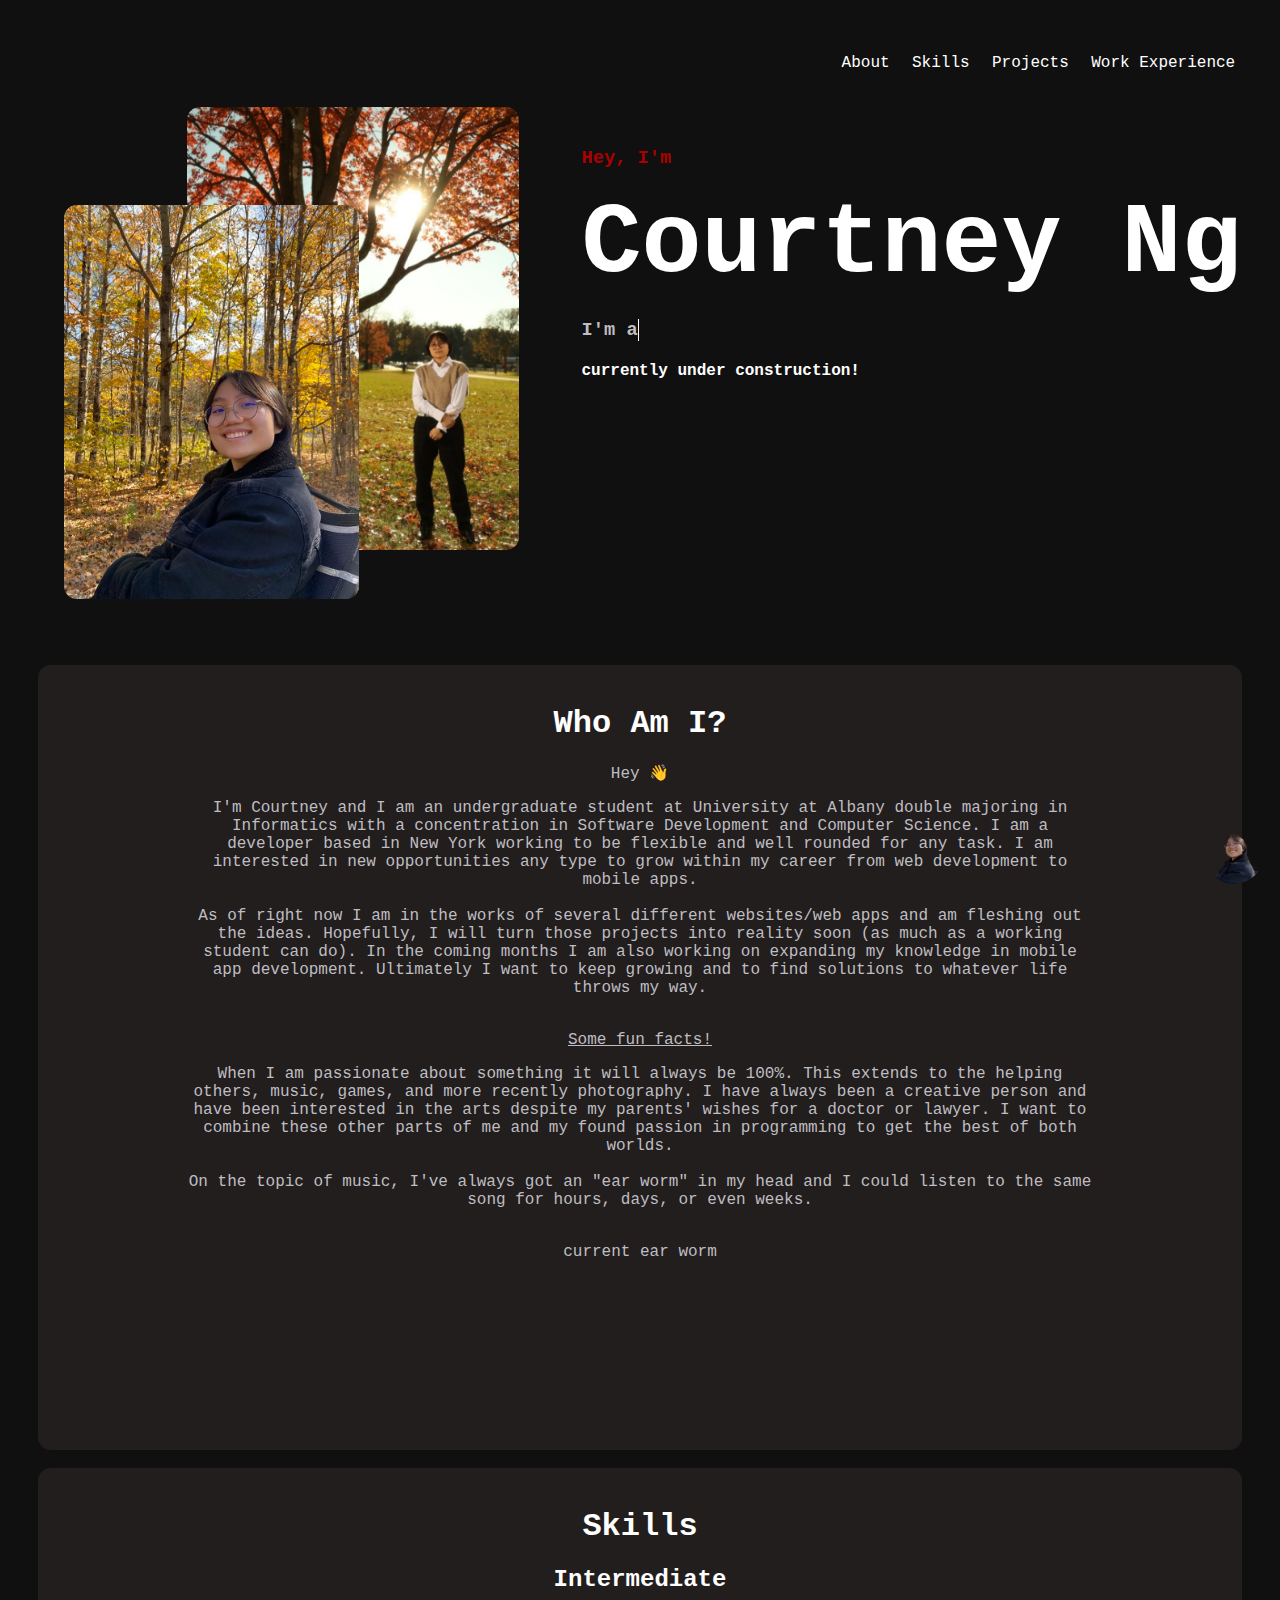
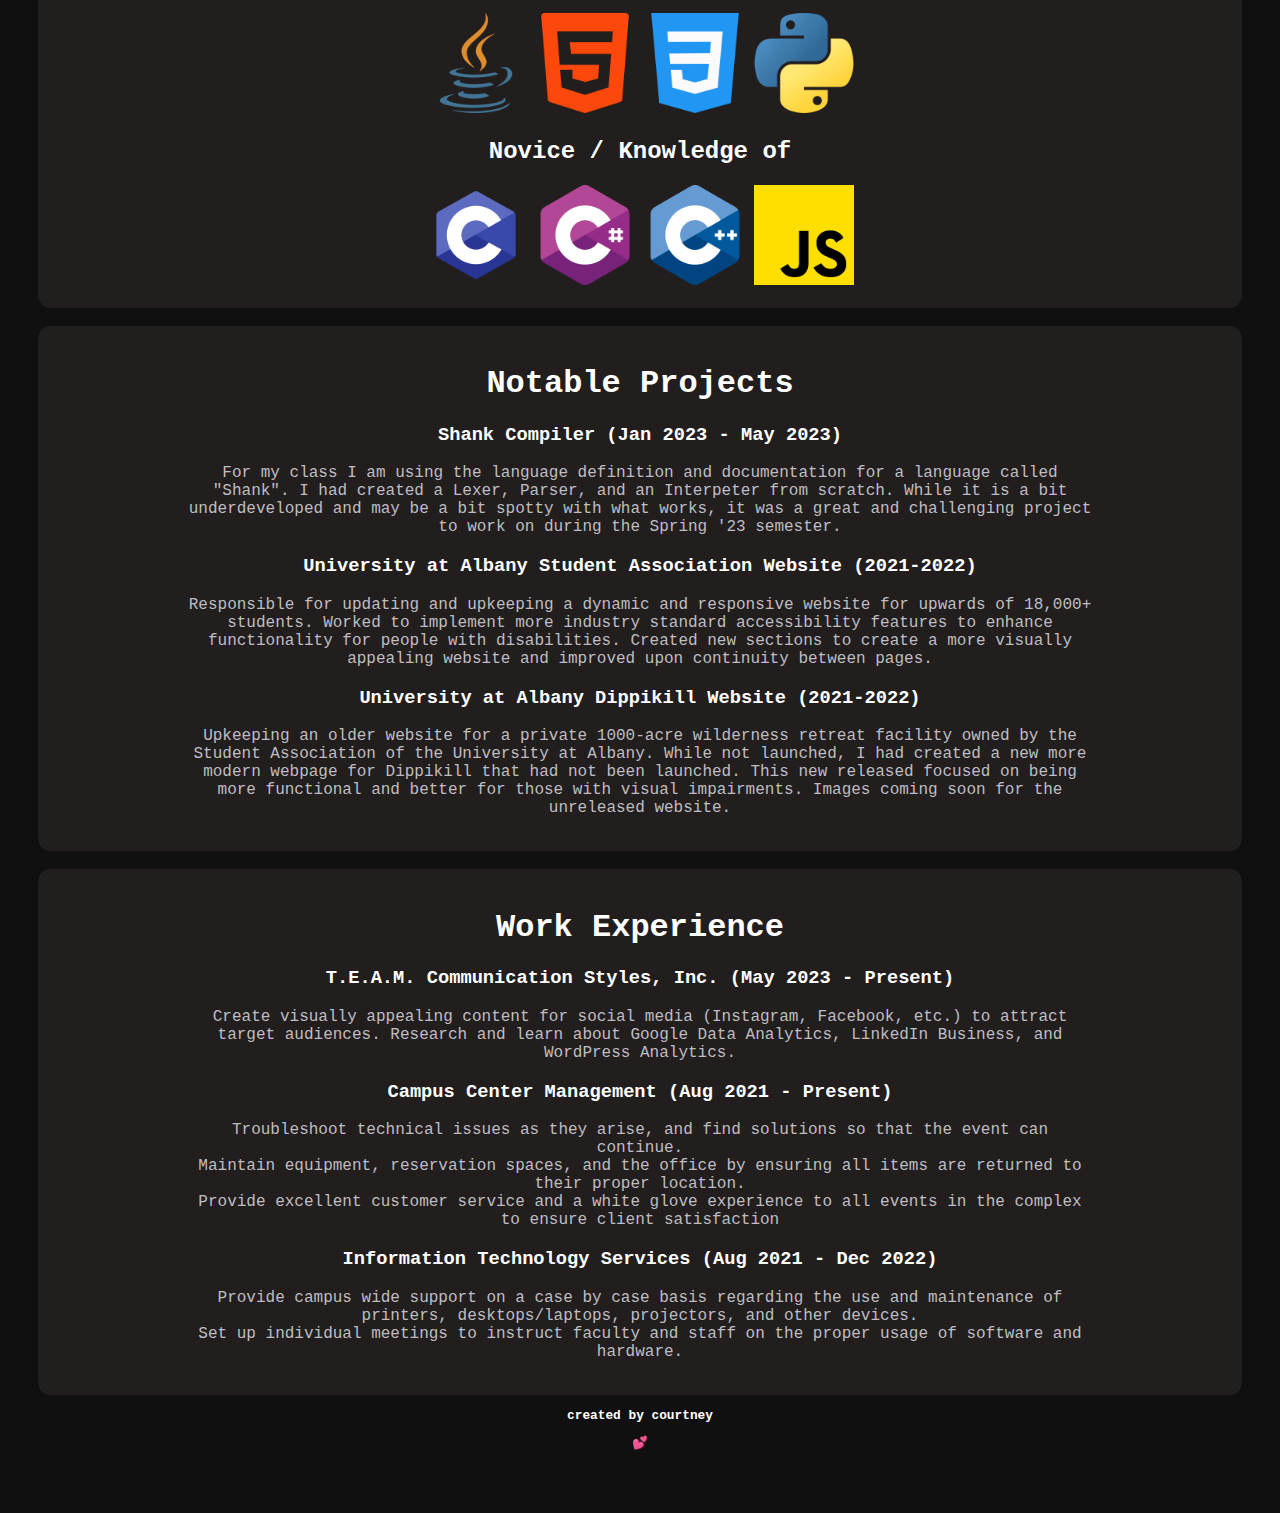
<file: index.html>
<!DOCTYPE html>
<html>
	<head>
		<title> Courtney Ng </title>
		<link rel="stylesheet" href="style.css" type="text/css">
		<link rel="stylesheet" href="https://cdnjs.cloudflare.com/ajax/libs/font-awesome/4.7.0/css/font-awesome.min.css">
		<script src="script.js"></script>
		<meta name="viewport" content="width=device-width, initial-scale=1.0">
		<meta charset="UTF-8">
	</head>

	<body>
		<div class="nav" id="navBar">
			<a href="#about" class="hover-underline">About</a>
			<a href="#skills" class="hover-underline">Skills</a>
			<a href="#projects" class="hover-underline">Projects</a>
			<a href="#work-experience" class="hover-underline">Work Experience</a>
			<a href="javascript:void(0);" class="icon" onclick="navBar()">
				<i class="fa fa-bars"></i>
			</a>
		</div>

		<br><br><br>
		
		<div class="name-card"> 
			<h3 id="hey"> Hey, I'm </h3>
			<h1 id = "my-name" > Courtney Ng </h1>
							<!-- type writer text--> <!-- &#x27 is an apostrophe -->
			<h3 id="typing-subhead">
				<a href="" class="typewrite" data-period="1000" data-type='["I&#x27m a University Student.",
				"I&#x27m a Creative.", "I&#x27m an aspiring developer."]'>
				<span class="wrap"></span>
				</a>
			</h3>

			<h4> currently under construction! </h4>
		</div>

		<div class="image-stack">
			<div class="image-stack-group stack-top">
				<img src="img_assets/cn1.jpg">
			</div>
			<div class="image-stack-group stack-bot">
				<img src="img_assets/cn3.png">
			</div>
		</div>
		
		</br>

		</br>



		<div class="content">
			<div class="about-me container">
				<h1 id="about"> Who Am I? </h1>
				<p> Hey 👋</p> <!-- &#128075; hand wave -->
				<p>
					I'm Courtney and I am an undergraduate student at University at Albany double majoring in Informatics with a concentration in Software Development and 
					Computer Science. I am a developer based in New York working to be flexible and well rounded for any task. I am interested in new opportunities any type to grow 
					within my career from web development to mobile apps. <br><br>

					As of right now I am in the works of several different websites/web 
					apps and am fleshing out the ideas. Hopefully, I will turn those projects into reality soon (as much as a working student can do). In the coming 
					months I am also working on expanding my knowledge in mobile app development. Ultimately I want to keep growing and to find solutions to whatever life 
					throws my way. <br><br>

				</p>
				<p id="fun-facts"> Some fun facts! </p>
				<p>
					When I am passionate about something it will always be 100%. This extends to the helping others, music, games, and more recently photography. I have always 
					been a creative person and have been interested in the arts despite my parents' wishes for a doctor or lawyer. I want to combine these other parts of me and 
					my found passion in programming to get the best of both worlds. <br><br>

					On the topic of music, I've always got an "ear worm" in my head and I could listen to the same song for hours, days, or even weeks. <br><br>
				</p>

				<p> current ear worm </p>
				<iframe style="border-radius:12px" src="https://open.spotify.com/embed/track/0aW2wxU16UTuwohjldJ5v0?utm_source=generator" width="50%" height="auto" frameBorder="0" allowfullscreen="" allow="autoplay; clipboard-write; encrypted-media; fullscreen; picture-in-picture" loading="lazy"></iframe>
					
			</div>
			<br>
			<div class="skills container">
				<h1 id="skills"> Skills </h1>

				<h2> Intermediate </h2>
				<img src="img_assets/java.png">
				<img src="img_assets/html-5.png">
				<img src="img_assets/css-3.png">
				<img src="img_assets/python.png">

				<br>

				<h2> Novice / Knowledge of</h2>
				<img src="img_assets/c.png">
				<img src="img_assets/c-sharp.png">
				<img src="img_assets/cpp.png">
				<img src="img_assets/js.png">
				
			</div>
			<br>
			<div class="projects container" id="project">
				<h1 id="projects"> Notable Projects </h1>

					<div class="projects-individual">
						<h3> Shank Compiler (Jan 2023 - May 2023) </h3>
						<p>  
							For my class I am using the language definition and documentation for a language called "Shank". I had created a Lexer, Parser,
							and an Interpeter from scratch. While it is a bit underdeveloped and may be a bit spotty with what works, it was a great and challenging
							project to work on during the Spring '23 semester.
						</p>
					</div>

					<div class="projects-individual">
						<h3> <a href="https://www.saualbany.com/" target="_blank" class="hover-underline"> University at Albany Student Association Website </a> (2021-2022) </h3>
						<p>  
							Responsible for updating and upkeeping a dynamic and responsive website for upwards of 18,000+ students. Worked to implement more industry standard 
							accessibility features to enhance functionality for people with disabilities. Created new sections to create a more visually appealing website and improved upon 
							continuity between pages. 
						</p>
					</div>

					<div class="projects-individual">
						<h3> <a href="https://dippikill.com/" target="_blank" class="hover-underline"> University at Albany Dippikill Website </a> (2021-2022) </h3>
						<p> Upkeeping an older website for a private 1000-acre wilderness retreat facility owned by the Student Association of the University at Albany. While not launched,
							I had created a new more modern webpage for Dippikill that had not been launched. This new released focused on being more functional and better for those with 
							visual impairments. Images coming soon for the unreleased website.
						</p>
					</div>				
				
			</div>

			<br>

			<div class="work-experience container">
				<h1 id="work-experience"> Work Experience </h1>

				<h3>T.E.A.M. Communication Styles, Inc. (May 2023 - Present)</h3>
					<p>
						Create visually appealing content for social media (Instagram, Facebook, etc.) to attract target audiences. Research and learn about
						Google Data Analytics, LinkedIn Business, and WordPress Analytics. 
					</p>

				<h3>Campus Center Management (Aug 2021 - Present) </h3>
					<p>
						Troubleshoot technical issues as they arise, and find solutions so that the event can continue. <br>
						Maintain equipment, reservation spaces, and the office by ensuring all items are returned to their proper location. <br>
						Provide excellent customer service and a white glove experience to all events in the complex to ensure client satisfaction <br>
					</p>
				<h3>Information Technology Services (Aug 2021 - Dec 2022)</h3>
					<p>
						Provide campus wide support on a case by case basis regarding the use and maintenance of printers, desktops/laptops, projectors, and other devices. <br>
						Set up individual meetings to instruct faculty and staff on the proper usage of software and hardware. <br>
					</p>
			</div>
		</div>
		
		<p id="end-card"> created by courtney </p> 
        <p id="end-heart"> 💕 </p> <!-- &#10084 is heart emoticon -->

		<!-- Links, the bottom contact pop out -->
		<div class="float-social">
		<span id="left"><a href="https://www.instagram.com/courtneyy_ngg/" target="blank_"><img id = "leftWidth" src="img_assets/insta.png" alt = "Instagram"></a></span>
		<span id="center"><a href="https://github.com/courtneyng" target="blank_"><img id = "centerWidth" src="img_assets/github.png" alt = "Github"></a></span>
		<span id="right"><a href="https://www.linkedin.com/in/courtneyngg/" target="blank_"><img id = "rightWidth"src="img_assets/linkedin.png" alt = "LinkedIn"></a></span>
		</div>


		<!-- Icon Credits -->
		<!-- <a href="https://www.flaticon.com/free-icons/github" title="github icons">Github icons created by Freepik - Flaticon</a> -->
		<!-- <a href="https://www.flaticon.com/free-icons/python" title="python icons">Python icons created by Freepik - Flaticon</a>-->
		<!-- <a href="https://www.flaticon.com/free-icons/java" title="java icons">Java icons created by Freepik - Flaticon</a>-->
		<!-- <a href="https://www.flaticon.com/free-icons/logo" title="logo icons">Logo icons created by Freepik - Flaticon</a>-->
		<!-- <a href="https://www.flaticon.com/free-icons/css" title="css icons">Css icons created by Pixel perfect - Flaticon</a>-->
		<!-- <a href="https://www.flaticon.com/free-icons/c-sharp" title="c sharp icons">C sharp icons created by Freepik - Flaticon</a>-->
		<!-- <a href="https://www.flaticon.com/free-icons/coding" title="coding icons">Coding icons created by Freepik - Flaticon</a>-->
		<!-- <a href="https://www.flaticon.com/free-icons/javascript" title="javascript icons">Javascript icons created by Freepik - Flaticon</a>-->

		<!-- https://www.flaticon.com/packs/programming-database-1 * editors note-->


	</body>
</html>
</file>
<file: style.css>
html{
	font-family: Hack,monospace;
}

body{
	background-color: #111010;
	transition: background-color .5s;
	margin-right: 3vw;
	margin-left: 3vw;
	margin-top: 3vh;	
}* { color:#fff; text-decoration: none;}


/* Navigation bar */
.nav{
	/* overflow: hidden; */
	margin-top: 3vh;
	float: right;
}

.nav a{
	padding: 0% .5vw;
}

.nav .icon {
	display: none;
  }

.hover-underline {
display: inline-block;
position: relative;
color: #fff;
}

.hover-underline::after {
content: '';
position: absolute;
width: 100%;
transform: scaleX(0);
height: 2px;
bottom: 0;
left: 0;
background-color: #fff;
transform-origin: bottom right;
transition: transform 0.25s ease-out;
}

.hover-underline:hover::after {
transform: scaleX(1);
transform-origin: bottom left;
}
/* Navigation bar */

  
/* Main name header */
.name-card{
	float: right;
}

#hey{
	margin-top: 10%;
	color: #ab0000;
}

#my-name{
	font-size: 100px;
	float: right;
	margin-top: 0;
	margin-bottom: 2vh;
	color: #fff;
}

#typing-subhead{
	padding: 0;
}

/* Main name header */

/* Image stack, perhaps change img to be more specific */

.image-stack img{
	width: 90%;
	height: auto;
	border-radius: 1vw;
}

.image-stack{
	padding: 2vw;
	display: grid;
	grid-template-columns: repeat(12, 1fr);
	position: relative;
}

.stack-top{
	grid-column: 1 / span 8;
	grid-row: 1;
	padding-top: 30%;
	z-index: 1;
}

.stack-bot{
	grid-column: 4 / -1;
	grid-row: 1;
}
/* End of main image stack*/


.content{
	text-align: center;
}

p{
	margin-left: 10vw;
	margin-right: 10vw;
	color: #bfbdc1;
}

#fun-facts{
	text-decoration: underline;
}

.skills img{
	width: 100px;
	height: 100px;
	object-fit: cover;
}

  
/* floating button */
.float-social{
	text-align:center;
	background:url("img_assets/cng_noBG.png")no-repeat center / contain;
	width:60px;
	height:60px;
	bottom:16px;
	right:16px;
	position:fixed;
	border-radius:50%;
	z-index:999;
	animation:me 2s linear infinite alternate
}
  
@keyframes me{
	from{transform:translateY(-4px)}
	to{transform:translateY(4px)}
}
  
.float-social:hover span#center 
	{right:110px;opacity:1;visibility: visible;}

.float-social:hover span#right
	{right:60px;opacity:1;visibility: visible;}

.float-social:hover span#left 
	{right:160px;opacity:1;visibility: visible;}
  
#rightWidth{
	width:40px;
}
#leftWidth{
	width:40px;
}
#centerWidth{
	width:40px;
}
.float-social span{
	width:60px;
	top:10px;
	right:0;
	display:block;
	position:absolute;
	color:#008080;
	font-size:16px;
	z-index:-1;
	opacity:0;
	visibility:hidden;
	transition:all .5s ease
}
.float-social img{
	width:25%;
	height:25%;
}

img#court{
	height: 50%;
	width: 50%;
}
  
  /* end floating button */

  

 .container{
	/*background-image: url(img_assets/dark.png);*/
	background-color: #221E1E;
	padding: 2vh;
	border-radius: 1vw;
 }

 

 

#end-card{
	text-align: center;
	font-weight: bold;
	font-size: 1vw;
	color: #fff;
	position:relative;
}

#end-heart{
    text-align: center;
    color: red;
	font-weight: bold;
    font-size: 1vw;
    position:relative;
}

 /* Responsive */
 @media (max-width: 600px){
    main{
        flex-wrap: nowrap;
    }
    
    div{
        flex-basis: 33%;
    }

	.nav a {display: none;}
	.nav a.icon {
		float: right;
		display: block;
	}
}

@media screen and (max-width: 600px){
	.nav.responsive {position: relative;}
	.nav.responsive .icon {
		position: absolute;
		right: 0;
		top: 0;
	}
	.nav.responsive a {
		float: none;
		display: block;
		text-align: left;
	}

	.nav a:hover{
		background-color: #111010;
	}

	.name-card{
		float:none;
	}

	#hey{
		margin-top:auto;
	}
	
	#my-name{
		font-size: 50px;
		float:none;
	}

	#typing-subhead{
		font-size: 15px;
	}

	p{
		margin-left: 2vw;
		margin-right: 2vw;
	}
	
}
</file>
